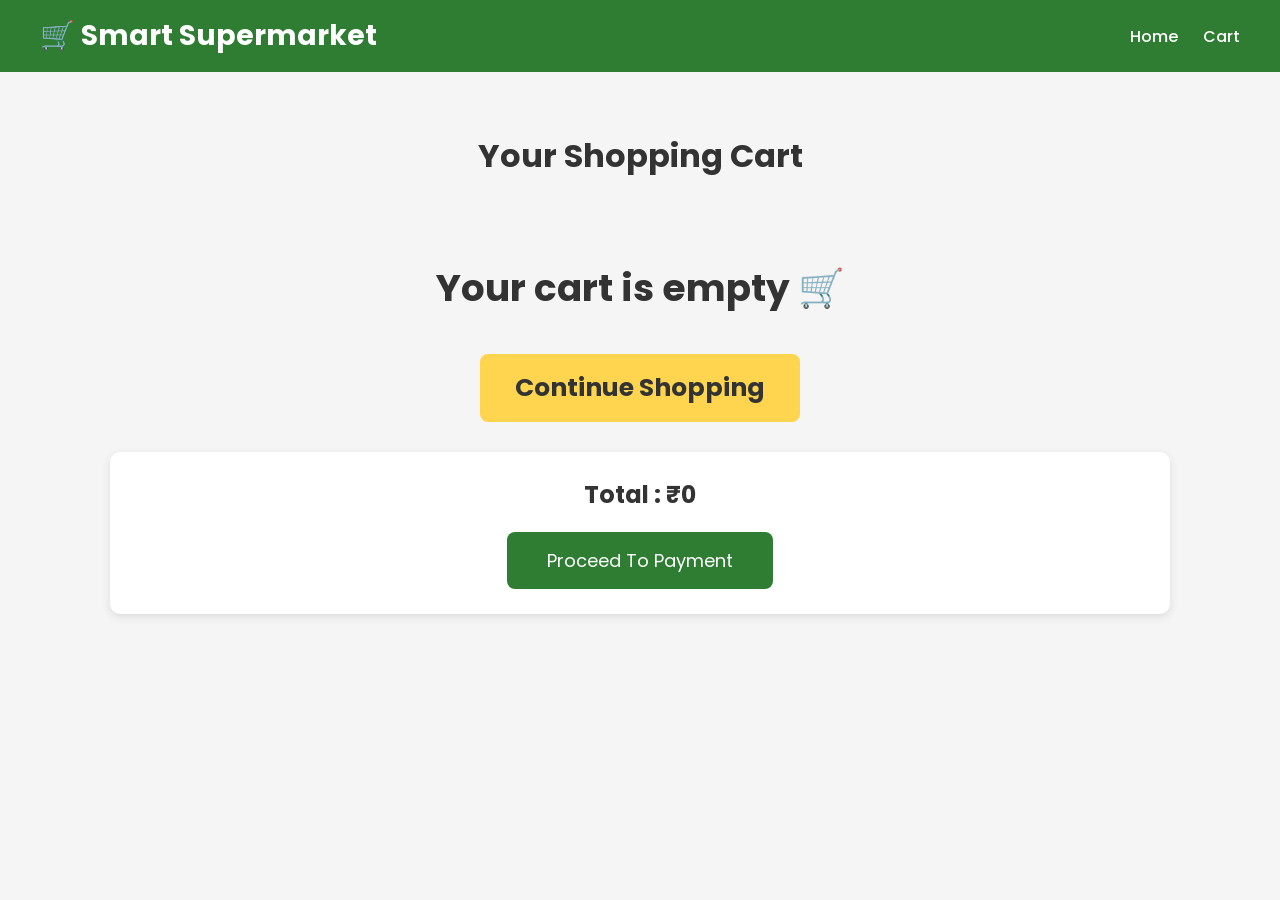
<file: cart.html>
<!DOCTYPE html>
<html lang="en">
<head>
    <meta charset="UTF-8">
    <meta name="viewport" content="width=device-width, initial-scale=1.0">
    <title>Shopping Cart</title>

    <link rel="stylesheet" href="style.css">

    <style>

        .cart-page{
            max-width:1100px;
            margin:40px auto;
            padding:20px;
        }

        .cart-page h1{
            text-align:center;
            margin-bottom:30px;
        }

        .cart-item{
            display:flex;
            justify-content:space-between;
            align-items:center;
            background:#fff;
            margin-bottom:20px;
            padding:20px;
            border-radius:10px;
            box-shadow:0 3px 10px rgba(0,0,0,.1);
        }

        .cart-left{
            display:flex;
            align-items:center;
            gap:20px;
        }

        .cart-left img{
            width:100px;
            height:100px;
            object-fit:cover;
            border-radius:10px;
        }

        .cart-right{
            text-align:right;
        }

        .qty-btn{
            padding:8px 14px;
            margin:5px;
            border:none;
            cursor:pointer;
            border-radius:6px;
            background:#2E7D32;
            color:white;
            font-size:16px;
        }

        .remove-btn{
            margin-top:10px;
            background:red;
            color:white;
            border:none;
            padding:8px 18px;
            border-radius:6px;
            cursor:pointer;
        }

        .total-box{
            background:white;
            padding:25px;
            border-radius:10px;
            text-align:center;
            margin-top:30px;
            box-shadow:0 3px 10px rgba(0,0,0,.1);
        }

        .checkout-btn{
            margin-top:20px;
            padding:15px 40px;
            border:none;
            background:#2E7D32;
            color:white;
            cursor:pointer;
            border-radius:8px;
            font-size:18px;
        }

        .empty{
            text-align:center;
            margin-top:80px;
            font-size:25px;
        }

    </style>

</head>
<body>

<header>

<nav>

<div class="logo">
🛒 Smart Supermarket
</div>

<ul>

<li><a href="index.html">Home</a></li>

<li><a href="cart.html">Cart</a></li>

</ul>

</nav>

</header>

<div class="cart-page">

<h1>Your Shopping Cart</h1>

<div id="cart-items"></div>

<div class="total-box">

<h2 id="total">Total : ₹0</h2>

<button class="checkout-btn"
onclick="checkout()">
Proceed To Payment
</button>

</div>

</div>

<script src="cart.js"></script>

</body>
</html>
</file>
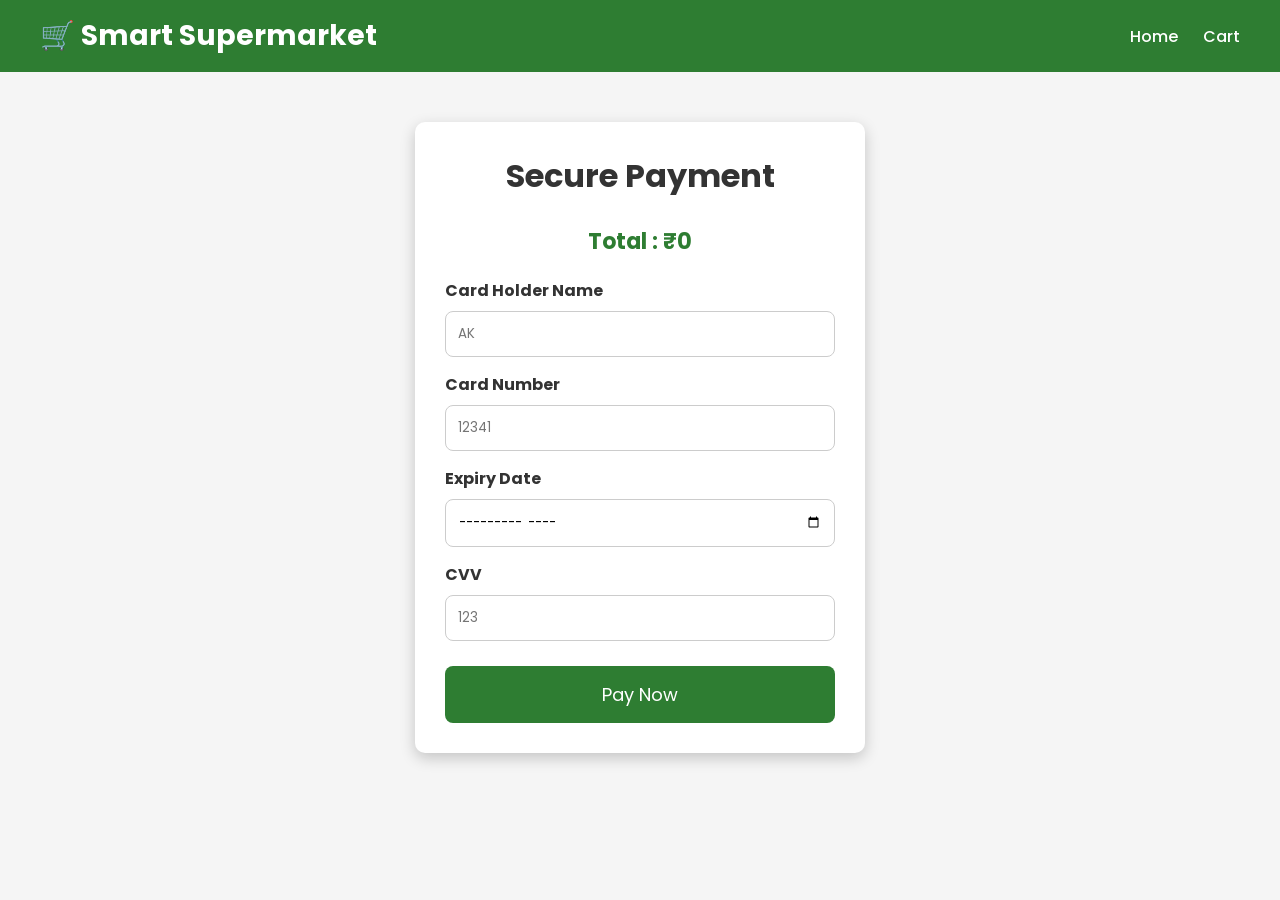
<file: payment.html>
<!DOCTYPE html>
<html lang="en">
<head>
<meta charset="UTF-8">
<meta name="viewport" content="width=device-width, initial-scale=1.0">

<title>Payment</title>

<link rel="stylesheet" href="style.css">

<style>

.payment-container{
    width:450px;
    margin:50px auto;
    background:white;
    padding:30px;
    border-radius:10px;
    box-shadow:0 5px 15px rgba(0,0,0,.2);
}

.payment-container h1{
    text-align:center;
    margin-bottom:25px;
}

.payment-container label{
    display:block;
    margin-top:15px;
    font-weight:bold;
}

.payment-container input{
    width:100%;
    padding:12px;
    margin-top:8px;
    border:1px solid #ccc;
    border-radius:8px;
}

.pay-btn{
    width:100%;
    margin-top:25px;
    padding:15px;
    border:none;
    background:#2E7D32;
    color:white;
    font-size:18px;
    border-radius:8px;
    cursor:pointer;
}

.pay-btn:hover{
    background:#1B5E20;
}

.total{
    text-align:center;
    font-size:22px;
    margin-bottom:20px;
    color:#2E7D32;
    font-weight:bold;
}

@media(max-width:500px){

.payment-container{
    width:95%;
}

}

</style>

</head>

<body>

<header>

<nav>

<div class="logo">
🛒 Smart Supermarket
</div>

<ul>

<li><a href="index.html">Home</a></li>

<li><a href="cart.html">Cart</a></li>

</ul>

</nav>

</header>

<div class="payment-container">

<h1>Secure Payment</h1>

<div class="total" id="totalAmount">
Total : ₹0
</div>

<form id="paymentForm">

<label>Card Holder Name</label>

<input
type="text"
id="name"
placeholder="AK"
required>

<label>Card Number</label>

<input
type="text"
id="card"
maxlength="16"
placeholder="12341"
required>

<label>Expiry Date</label>

<input
type="month"
id="expiry"
required>

<label>CVV</label>

<input
type="password"
id="cvv"
maxlength="3"
placeholder="123"
required>

<button class="pay-btn">
Pay Now
</button>

</form>

</div>

<script src="payment.js"></script>

</body>
</html>
</file>
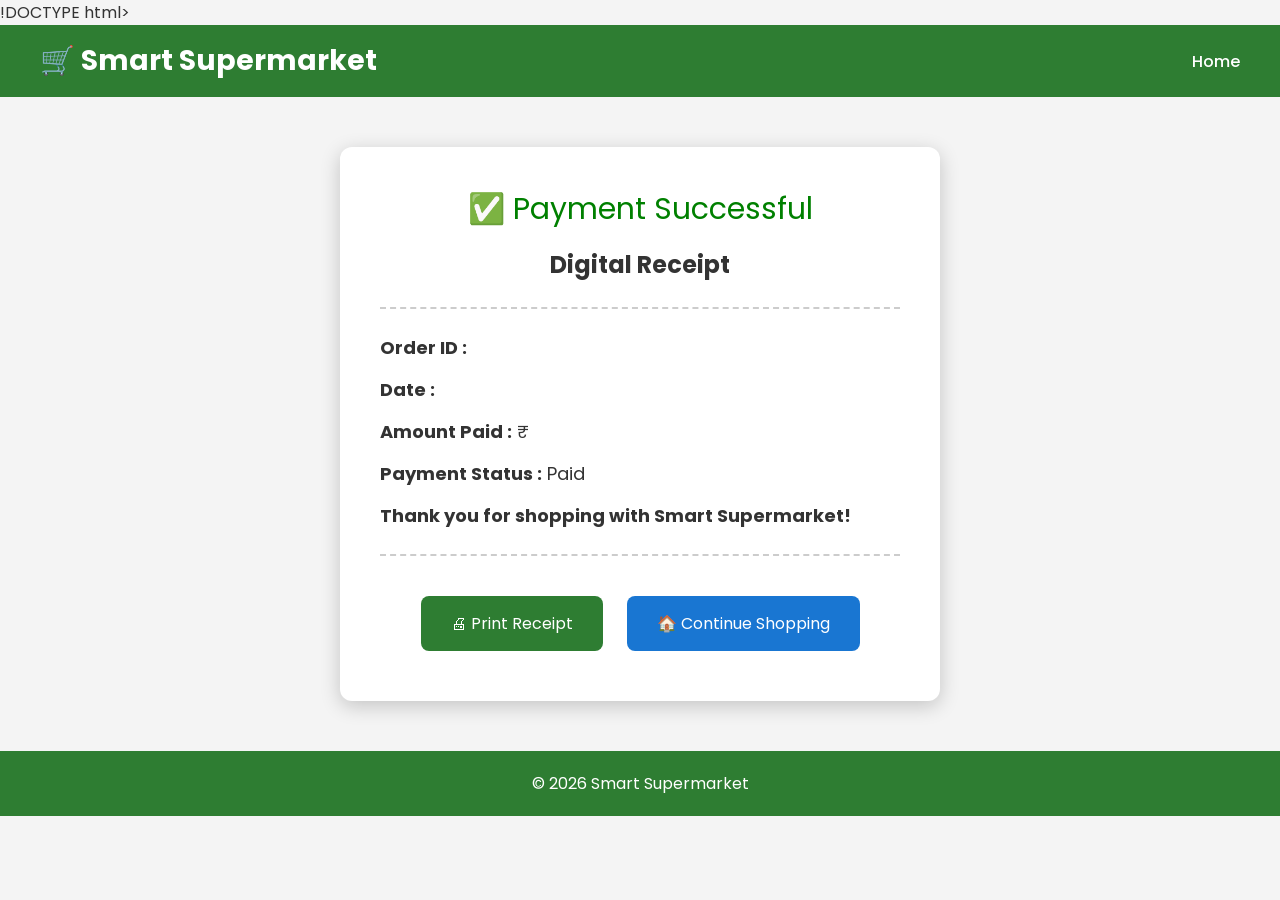
<file: recipt.html>
!DOCTYPE html>
<html lang="en">
<head>
<meta charset="UTF-8">
<meta name="viewport" content="width=device-width, initial-scale=1.0">

<title>Receipt</title>

<link rel="stylesheet" href="style.css">

<style>

body{
    background:#f4f4f4;
}

.receipt{
    max-width:600px;
    margin:50px auto;
    background:#fff;
    padding:40px;
    border-radius:12px;
    box-shadow:0 5px 20px rgba(0,0,0,0.2);
}

.success{
    text-align:center;
    color:green;
    font-size:30px;
}

.receipt h2{
    text-align:center;
    margin-top:15px;
}

.line{
    border-top:2px dashed #ccc;
    margin:25px 0;
}

.details p{
    font-size:18px;
    margin:15px 0;
}

button{
    padding:15px 30px;
    margin:10px;
    border:none;
    border-radius:8px;
    cursor:pointer;
    font-size:16px;
}

.print-btn{
    background:#2E7D32;
    color:white;
}

.home-btn{
    background:#1976D2;
    color:white;
}

.btns{
    text-align:center;
    margin-top:30px;
}

footer{
    margin-top:40px;
}

</style>

</head>

<body>

<header>

<nav>

<div class="logo">
🛒 Smart Supermarket
</div>

<ul>

<li><a href="index.html">Home</a></li>

</ul>

</nav>

</header>

<div class="receipt">

<div class="success">
✅ Payment Successful
</div>

<h2>Digital Receipt</h2>

<div class="line"></div>

<div class="details">

<p><strong>Order ID :</strong> <span id="orderId"></span></p>

<p><strong>Date :</strong> <span id="date"></span></p>

<p><strong>Amount Paid :</strong> ₹<span id="amount"></span></p>

<p><strong>Payment Status :</strong> Paid</p>

<p><strong>Thank you for shopping with Smart Supermarket!</strong></p>

</div>

<div class="line"></div>

<div class="btns">

<button class="print-btn" onclick="window.print()">
🖨 Print Receipt
</button>

<button class="home-btn" onclick="goHome()">
🏠 Continue Shopping
</button>

</div>

</div>

<footer>

<p style="text-align:center;">
© 2026 Smart Supermarket
</p>

</footer>

<script>

const order = JSON.parse(localStorage.getItem("order"));

if(order){

document.getElementById("orderId").innerHTML = order.orderId;

document.getElementById("date").innerHTML = order.date;

document.getElementById("amount").innerHTML = order.total;

}

function goHome(){

localStorage.removeItem("order");

window.location.href="index.html";

}

</script>

</body>
</html>
</file>
<file: style.css>
/* Google Font */
@import url('https://fonts.googleapis.com/css2?family=Poppins:wght@300;400;500;600;700&display=swap');

*{
    margin:0;
    padding:0;
    box-sizing:border-box;
    font-family:'Poppins',sans-serif;
}

body{
    background:#f5f5f5;
    color:#333;
}

/* Navigation */

header{
    background:#2E7D32;
    padding:15px 40px;
    position:sticky;
    top:0;
    z-index:100;
}

nav{
    display:flex;
    justify-content:space-between;
    align-items:center;
    flex-wrap:wrap;
}

.logo{
    color:white;
    font-size:28px;
    font-weight:bold;
}

nav input{
    width:320px;
    padding:10px;
    border:none;
    border-radius:8px;
    outline:none;
}

nav ul{
    list-style:none;
    display:flex;
    gap:25px;
}

nav ul li a{
    color:white;
    text-decoration:none;
    font-weight:500;
    transition:.3s;
}

nav ul li a:hover{
    color:#FFD54F;
}

/* Hero */

.hero{
    height:70vh;
    background:linear-gradient(rgba(0,0,0,.45),rgba(0,0,0,.45)),
    url("https://images.unsplash.com/photo-1542838132-92c53300491e?auto=format&fit=crop&w=1600&q=80");
    background-size:cover;
    background-position:center;
    display:flex;
    justify-content:center;
    align-items:center;
    text-align:center;
    color:white;
}

.hero h1{
    font-size:55px;
    margin-bottom:15px;
}

.hero p{
    font-size:20px;
    margin-bottom:25px;
}

.btn{
    display:inline-block;
    padding:15px 35px;
    background:#FFD54F;
    color:#333;
    text-decoration:none;
    border-radius:8px;
    font-weight:bold;
    transition:.3s;
}

.btn:hover{
    background:white;
    transform:scale(1.05);
}

/* Categories */

.categories{
    padding:50px;
    text-align:center;
}

.categories h2{
    margin-bottom:25px;
}

.category-container{
    display:flex;
    justify-content:center;
    flex-wrap:wrap;
    gap:15px;
}

.category-btn{
    padding:12px 25px;
    border:none;
    background:#2E7D32;
    color:white;
    cursor:pointer;
    border-radius:25px;
    transition:.3s;
}

.category-btn:hover{
    background:#1B5E20;
}

/* Products */

#products{
    padding:50px;
}

#products h2{
    text-align:center;
    margin-bottom:40px;
}

.product-container{
    display:grid;
    grid-template-columns:repeat(auto-fit,minmax(250px,1fr));
    gap:30px;
}

.product{
    background:white;
    border-radius:12px;
    overflow:hidden;
    box-shadow:0 5px 15px rgba(0,0,0,.15);
    transition:.3s;
}

.product:hover{
    transform:translateY(-8px);
}

.product img{
    width:100%;
    height:220px;
    object-fit:cover;
}

.product-info{
    padding:20px;
    text-align:center;
}

.product h3{
    margin-bottom:10px;
}

.price{
    color:#2E7D32;
    font-size:22px;
    font-weight:bold;
    margin-bottom:15px;
}

.add-cart{
    background:#2E7D32;
    color:white;
    border:none;
    padding:12px 20px;
    border-radius:8px;
    cursor:pointer;
    width:100%;
    transition:.3s;
}

.add-cart:hover{
    background:#1B5E20;
}

/* Footer */

footer{
    margin-top:50px;
    background:#2E7D32;
    color:white;
    text-align:center;
    padding:20px;
}

/* Responsive */

@media(max-width:768px){

nav{
    flex-direction:column;
    gap:15px;
}

nav input{
    width:100%;
}

.hero h1{
    font-size:38px;
}

.hero p{
    font-size:18px;
}

#products{
    padding:20px;
}

.categories{
    padding:20px;
}

}
</file>
